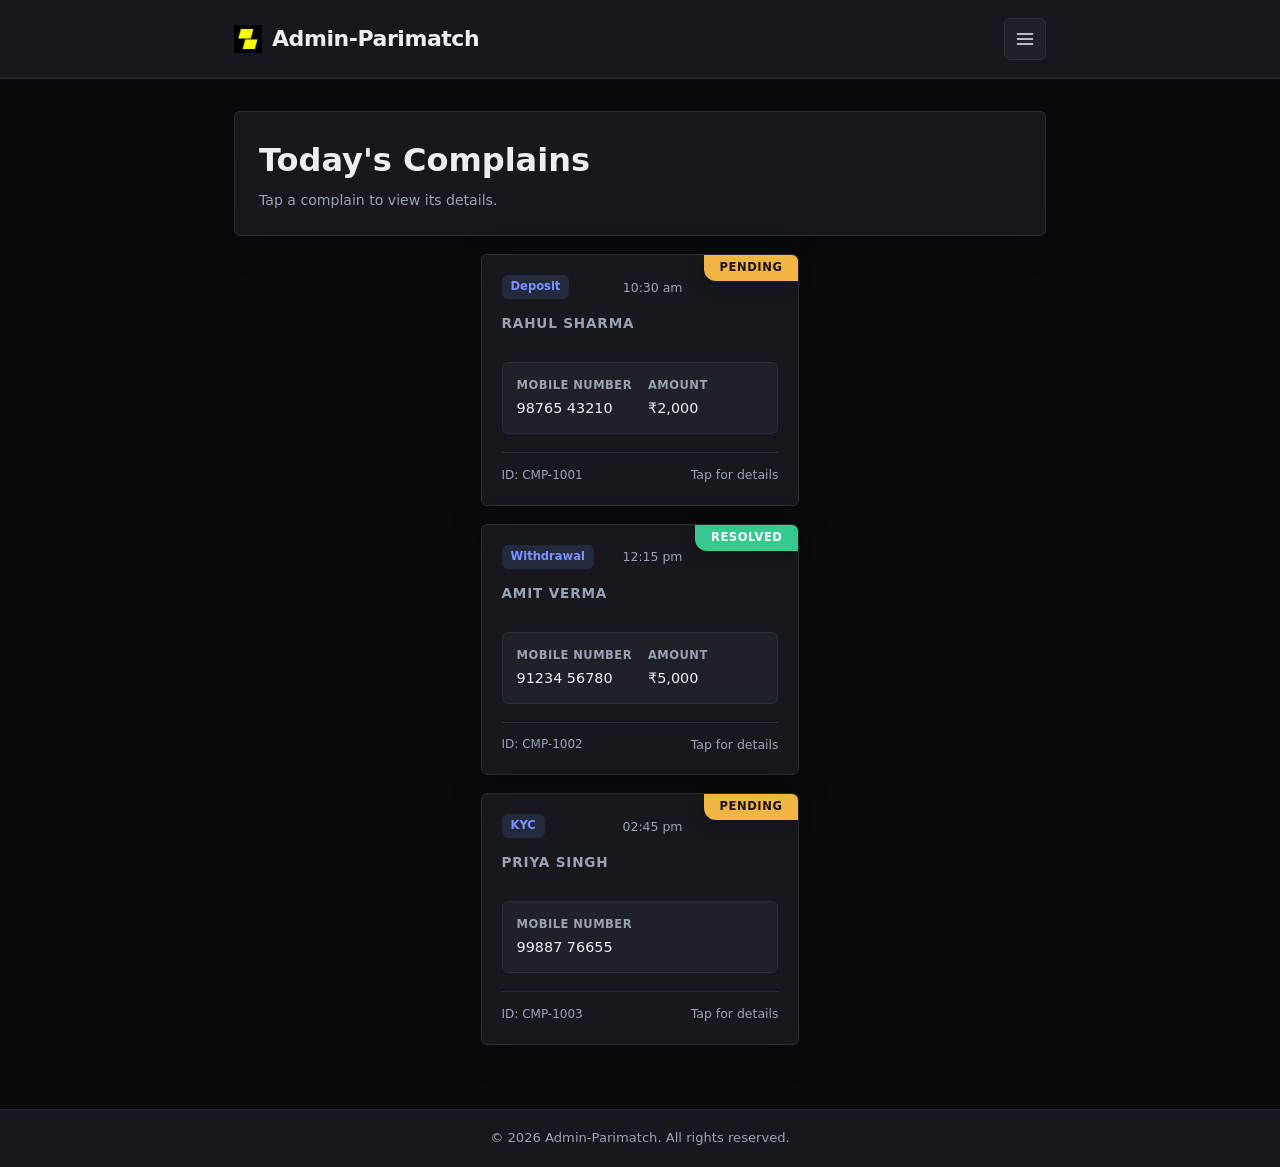
<file: Site/admin/index.html>
<!doctype html>
<html lang="en" data-theme="dark">
<head>
  <meta charset="UTF-8" />
  <meta name="viewport" content="width=device-width, initial-scale=1.0" />
  <title>Home | Admin-Parimatch</title>
  <link rel="icon" type="image/png" href="logo.png" />
  <link rel="stylesheet" href="own-library.css" />
  <link rel="stylesheet" href="index.css" />
</head>
<body>
  <header class="page-header">
    <div class="header-inner">
      <img class="logo-icon" src="logo.png" alt="Parimatch logo" />
      <div class="logo-text">Admin-Parimatch</div>
      <button class="menu-btn" id="menuButton" type="button" aria-label="Menu" aria-expanded="false">
        <svg viewBox="0 0 24 24" fill="none" stroke="currentColor" stroke-width="2" stroke-linecap="round" aria-hidden="true">
          <line x1="3" y1="6" x2="21" y2="6" />
          <line x1="3" y1="12" x2="21" y2="12" />
          <line x1="3" y1="18" x2="21" y2="18" />
        </svg>
      </button>
    </div>
  </header>

  <div class="menu-overlay" id="menuOverlay"></div>
  <nav class="side-menu" id="sideMenu" aria-label="Admin menu">
    <div class="side-menu-head">
      <img src="logo.png" alt="" />
      <span>Admin-Parimatch</span>
      <button class="side-close" id="menuClose" type="button" aria-label="Close menu">
        <svg viewBox="0 0 24 24" fill="none" stroke="currentColor" stroke-width="2" stroke-linecap="round" aria-hidden="true">
          <line x1="18" y1="6" x2="6" y2="18" />
          <line x1="6" y1="6" x2="18" y2="18" />
        </svg>
      </button>
    </div>
    <a class="side-link active" href="index.html">Home</a>
  </nav>

  <main class="container">
    <section class="card panel">
      <h1 class="page-title" style="margin-bottom: 4px;">Today's Complains</h1>
      <p class="page-sub" style="margin-bottom: 0;">Tap a complain to view its details.</p>
    </section>

    <section id="complaintList" class="container" style="padding: 0;" aria-label="Today's complaints"></section>
  </main>

  <div class="overlay" id="complaintOverlay" role="presentation">
    <section class="modal wide" role="dialog" aria-modal="true" aria-labelledby="detailTitle">
      <div class="modal-head">
        <div class="modal-icon accent" aria-hidden="true">
          <svg viewBox="0 0 24 24" fill="none" stroke="currentColor" stroke-width="2" stroke-linecap="round" stroke-linejoin="round">
            <path d="M14 2H6a2 2 0 0 0-2 2v16a2 2 0 0 0 2 2h12a2 2 0 0 0 2-2V8z" />
            <polyline points="14 2 14 8 20 8" />
            <line x1="16" y1="13" x2="8" y2="13" />
            <line x1="16" y1="17" x2="8" y2="17" />
          </svg>
        </div>
        <div class="modal-title">
          <h3 id="detailTitle">Complain Details</h3>
          <p id="detailSubtitle"></p>
        </div>
        <button class="modal-close" id="detailClose" type="button" aria-label="Close details">
          <svg viewBox="0 0 24 24" fill="none" stroke="currentColor" stroke-width="2" stroke-linecap="round" aria-hidden="true">
            <line x1="18" y1="6" x2="6" y2="18" />
            <line x1="6" y1="6" x2="18" y2="18" />
          </svg>
        </button>
      </div>
      <div class="modal-body">
        <dl class="kv" id="detailFields"></dl>
      </div>
      <div class="modal-actions">
        <button class="btn secondary" id="detailDone" type="button">Close</button>
      </div>
    </section>
  </div>

  <footer>
    <div class="footer-main">
      <p>&copy; 2026 Admin-Parimatch. All rights reserved.</p>
    </div>
  </footer>

  <script>
    const todayAt = (hour, minute) => {
      const date = new Date();
      date.setHours(hour, minute, 0, 0);
      return date.toISOString();
    };

    const complaints = [
      {
        id: 'CMP-1001',
        userName: 'Rahul Sharma',
        mobile: '98765 43210',
        email: 'rahul@example.com',
        type: 'Deposit',
        amount: '₹2,000',
        message: 'Payment deducted but balance is not updated.',
        status: 'pending',
        createdAt: todayAt(10, 30),
      },
      {
        id: 'CMP-1002',
        userName: 'Amit Verma',
        mobile: '91234 56780',
        email: 'amit@example.com',
        type: 'Withdrawal',
        amount: '₹5,000',
        message: 'Withdrawal has not reached my bank account.',
        status: 'resolved',
        createdAt: todayAt(12, 15),
      },
      {
        id: 'CMP-1003',
        userName: 'Priya Singh',
        mobile: '99887 76655',
        email: 'priya@example.com',
        type: 'KYC',
        amount: '',
        message: 'My KYC document needs to be reviewed.',
        status: 'pending',
        createdAt: todayAt(14, 45),
      },
    ];

    const complaintList = document.getElementById('complaintList');
    const complaintOverlay = document.getElementById('complaintOverlay');
    const detailTitle = document.getElementById('detailTitle');
    const detailSubtitle = document.getElementById('detailSubtitle');
    const detailFields = document.getElementById('detailFields');
    let lastOpenedCard = null;

    const statusTone = (status) => status === 'resolved' ? 'success' : 'warning';
    const statusLabel = (status) => status.charAt(0).toUpperCase() + status.slice(1);
    const formatTime = (date) => new Date(date).toLocaleTimeString('en-IN', {
      hour: '2-digit',
      minute: '2-digit',
    });
    const formatDate = (date) => new Date(date).toLocaleString('en-IN', {
      dateStyle: 'medium',
      timeStyle: 'short',
    });

    complaintList.innerHTML = complaints.map((complaint) => `
      <article
        class="card complain-item"
        data-complaint-id="${complaint.id}"
        role="button"
        tabindex="0"
        aria-label="View ${complaint.userName}'s ${complaint.type} complain"
        style="cursor: pointer;"
      >
        <span class="complain-status ${statusTone(complaint.status)}">${statusLabel(complaint.status)}</span>
        <div class="complain-item-head">
          <span class="badge info">${complaint.type}</span>
          <time class="complain-item-date" datetime="${complaint.createdAt}">${formatTime(complaint.createdAt)}</time>
        </div>
        <h2 class="complain-item-title">${complaint.userName}</h2>
        <div class="complain-details-grid">
          <div class="complain-detail">
            <span class="complain-detail-label">Mobile Number</span>
            <span class="complain-detail-value">${complaint.mobile}</span>
          </div>
          ${complaint.amount ? `
            <div class="complain-detail">
              <span class="complain-detail-label">Amount</span>
              <span class="complain-detail-value">${complaint.amount}</span>
            </div>
          ` : ''}
        </div>
        <div class="complain-item-foot">
          <span class="complain-item-id">ID: ${complaint.id}</span>
          <span class="complain-item-date">Tap for details</span>
        </div>
      </article>
    `).join('');

    function openComplaint(id, card) {
      const complaint = complaints.find((item) => item.id === id);
      if (!complaint) return;

      lastOpenedCard = card;
      detailTitle.textContent = `${complaint.type} Complain`;
      detailSubtitle.textContent = `${complaint.id} · ${formatDate(complaint.createdAt)}`;

      const fields = [
        ['User Name', complaint.userName],
        ['Mobile Number', complaint.mobile],
        ['E-mail ID', complaint.email],
        ['Complain Type', complaint.type],
        ['Amount', complaint.amount || '-'],
        ['Message', complaint.message],
        ['Status', statusLabel(complaint.status)],
      ];
      detailFields.innerHTML = fields.map(([label, value]) => `
        <dt>${label}</dt>
        <dd>${value}</dd>
      `).join('');

      complaintOverlay.classList.add('open');
      document.body.classList.add('no-scroll');
      document.getElementById('detailClose').focus();
    }

    function closeComplaint() {
      complaintOverlay.classList.remove('open');
      document.body.classList.remove('no-scroll');
      if (lastOpenedCard) lastOpenedCard.focus();
    }

    document.querySelectorAll('[data-complaint-id]').forEach((card) => {
      card.addEventListener('click', () => openComplaint(card.dataset.complaintId, card));
      card.addEventListener('keydown', (event) => {
        if (event.key === 'Enter' || event.key === ' ') {
          event.preventDefault();
          openComplaint(card.dataset.complaintId, card);
        }
      });
    });

    document.getElementById('detailClose').addEventListener('click', closeComplaint);
    document.getElementById('detailDone').addEventListener('click', closeComplaint);
    complaintOverlay.addEventListener('click', (event) => {
      if (event.target === complaintOverlay) closeComplaint();
    });

    const menuButton = document.getElementById('menuButton');
    const menuOverlay = document.getElementById('menuOverlay');
    const sideMenu = document.getElementById('sideMenu');
    const menuClose = document.getElementById('menuClose');

    function setMenu(open) {
      menuOverlay.classList.toggle('open', open);
      sideMenu.classList.toggle('open', open);
      menuButton.setAttribute('aria-expanded', String(open));
      if (open) menuClose.focus();
      else menuButton.focus();
    }

    menuButton.addEventListener('click', () => setMenu(true));
    menuClose.addEventListener('click', () => setMenu(false));
    menuOverlay.addEventListener('click', () => setMenu(false));

    document.addEventListener('keydown', (event) => {
      if (event.key !== 'Escape') return;
      if (complaintOverlay.classList.contains('open')) closeComplaint();
      if (sideMenu.classList.contains('open')) setMenu(false);
    });
  </script>
</body>
</html>
</file>
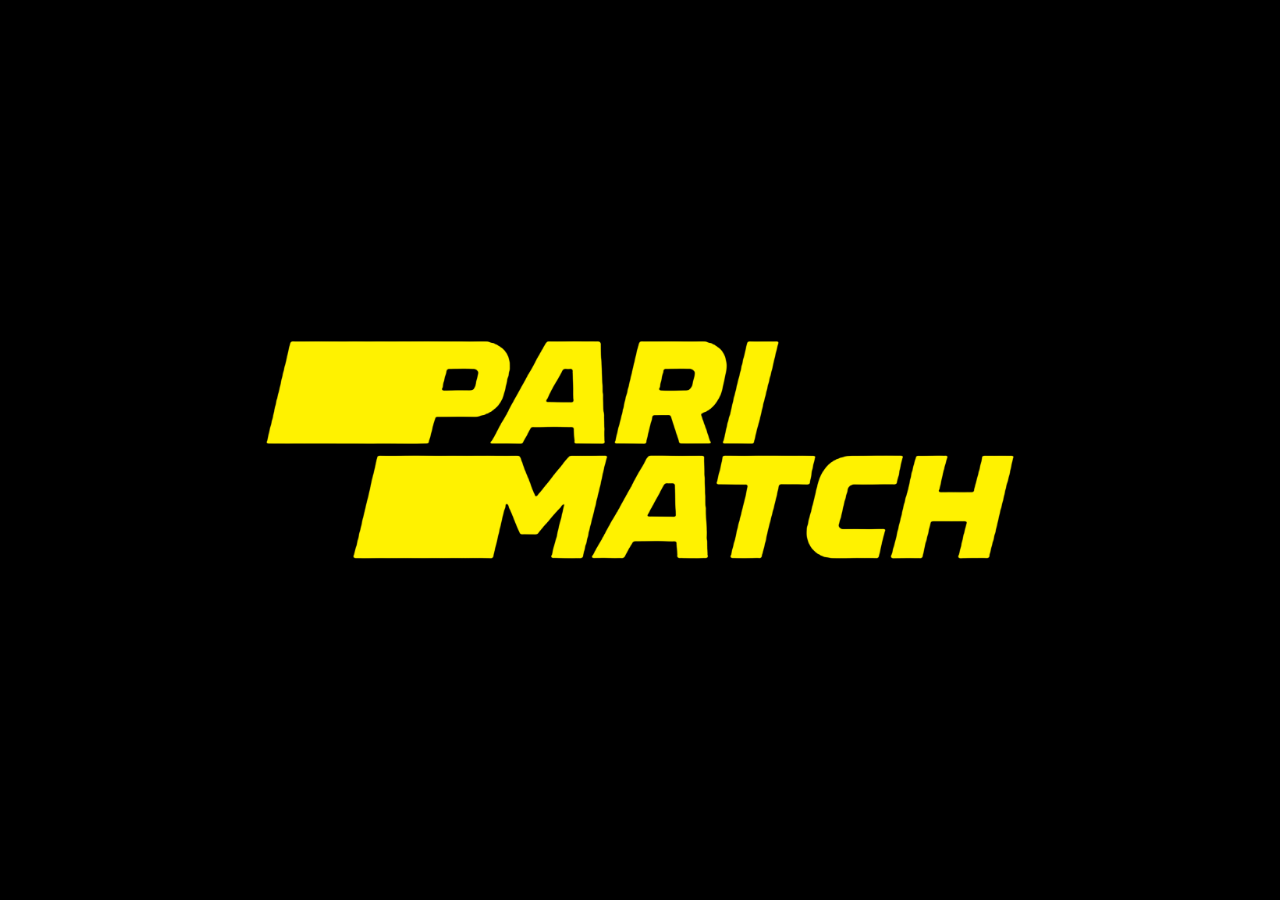
<file: public/opening/Intro-Animation.html>
<!DOCTYPE html>
<html lang="en">
<head>
<meta charset="utf-8">
<meta name="viewport" content="width=device-width, initial-scale=1, viewport-fit=cover">
<title>Parimatch Intro</title>
<style>
:root{--img:url([data-uri]);--w:1948;--h:588;box-sizing:border-box;padding-top:env(safe-area-inset-top,0px);padding-bottom:env(safe-area-inset-bottom,0px)}
html,body{height:100%;margin:0;background:#000;overflow:hidden}
body{display:grid;place-items:center;cursor:pointer;-webkit-tap-highlight-color:transparent}
.logo{position:relative;width:min(84vw,760px);aspect-ratio:1948/588;overflow:hidden}
.row{position:absolute;left:0;right:0;background-image:var(--img);background-repeat:no-repeat;clip-path:polygon(0 0,0 0,0 100%,0 100%)}
.r1{top:0;height:48.980%;background-size:100% 204.167%;background-position:top}
.r2{top:48.980%;bottom:0;background-size:100% 196.000%;background-position:bottom}
.glint{position:absolute;top:-10%;bottom:-10%;left:-40%;width:18%;background:linear-gradient(90deg,transparent,#fff,transparent);transform:skewX(-20deg);mix-blend-mode:overlay;opacity:0;pointer-events:none}
.play .r1{animation:wipe .55s .15s cubic-bezier(.22,1,.36,1) forwards}
.play .r2{animation:wipe .55s .4s cubic-bezier(.22,1,.36,1) forwards}
.play .glint{animation:glint .5s .95s cubic-bezier(.4,0,.2,1) forwards}
.play .logo{animation:pulse .6s 1.05s ease-in-out forwards}
@keyframes wipe{to{clip-path:polygon(0 0,120% 0,100% 100%,0 100%)}}
@keyframes glint{0%{left:-40%;opacity:0}15%{opacity:.9}85%{opacity:.9}100%{left:130%;opacity:0}}
@keyframes pulse{0%,100%{transform:scale(1)}50%{transform:scale(1.03)}}
@media (prefers-reduced-motion:reduce){.play *,.play{animation-duration:.01s!important;animation-delay:0s!important}}
</style>
</head>
<body>
<div class="logo" id="logo" role="img" aria-label="Parimatch">
  <div class="row r1"></div>
  <div class="row r2"></div>
  <span class="glint"></span>
</div>
<script>
const s=document.getElementById('logo');
function play(){s.classList.remove('play');void s.offsetWidth;s.classList.add('play')}
document.body.addEventListener('click',play);
play();
</script>
</body>
</html>
</file>
<file: Site/admin/own-library.css>
/* ============================================================
   OWN Library — consolidated design tokens + components
   (unofficial local build: tokens/classes OWN LABRARY se liye hain)
   ============================================================ */

/* ---------- Design tokens ---------- */
:root {
  --bg: #f4f5f7;
  --card: #ffffff;
  --text: #1f2430;
  --muted: #6b7280;
  --border: #e5e7eb;
  --shadow: 0 8px 30px rgba(0, 0, 0, 0.08);
  --accent: #4f6bed;
  --accent-soft: rgba(79, 107, 237, 0.10);
  --yes: #22a06b;
  --yes-soft: rgba(34, 160, 107, 0.12);
  --no: #e5484d;
  --no-soft: rgba(229, 72, 77, 0.12);
  --warn: #c2740a;
  --warn-soft: rgba(194, 116, 10, 0.13);
  --track-off: #d8dce3;
  --radius: 6px;
}

[data-theme="dark"] {
  --bg: #12141a;
  --card: #1c1f28;
  --text: #eceef3;
  --muted: #9aa1b2;
  --border: #2a2e3a;
  --shadow: 0 8px 30px rgba(0, 0, 0, 0.4);
  --accent: #7b92ff;
  --accent-soft: rgba(123, 146, 255, 0.14);
  --yes: #35c98b;
  --yes-soft: rgba(53, 201, 139, 0.16);
  --no: #ff6b6f;
  --no-soft: rgba(229, 72, 77, 0.16);
  --warn: #f0b543;
  --warn-soft: rgba(240, 181, 67, 0.16);
  --track-off: #3a4050;
}

* { box-sizing: border-box; margin: 0; padding: 0; }

body {
  min-height: 100vh;
  background: var(--bg);
  color: var(--text);
  font-family: system-ui, -apple-system, "Segoe UI", Roboto, sans-serif;
  font-size: 15px;
  line-height: 1.55;
  transition: background 0.3s, color 0.3s;
}

:focus-visible { outline: 2px solid var(--accent); outline-offset: 2px; }
[hidden] { display: none !important; }

/* ---------- Theme toggle ---------- */
.theme-toggle {
  width: 46px;
  height: 46px;
  border-radius: var(--radius);
  border: 1px solid var(--border);
  background: var(--card);
  color: var(--text);
  display: flex;
  align-items: center;
  justify-content: center;
  cursor: pointer;
  box-shadow: var(--shadow);
  transition: transform 0.2s, background 0.3s;
}
.theme-toggle:hover { transform: scale(1.08); }
.theme-toggle svg { width: 22px; height: 22px; }
.theme-toggle .icon-sun { display: none; }
[data-theme="dark"] .theme-toggle .icon-sun { display: block; }
[data-theme="dark"] .theme-toggle .icon-moon { display: none; }

/* ---------- Cards / panels ---------- */
.card, .panel {
  background: var(--card);
  border: 1px solid var(--border);
  border-radius: var(--radius);
  box-shadow: var(--shadow);
  padding: 24px;
  transition: background 0.3s, border-color 0.3s;
}
.card h2, .panel h2 {
  font-size: 0.85rem;
  text-transform: uppercase;
  letter-spacing: 0.06em;
  color: var(--muted);
  margin-bottom: 14px;
}
.panel-note { color: var(--muted); font-size: 0.85rem; margin-bottom: 18px; }

/* ---------- Buttons ---------- */
.btn {
  display: inline-flex;
  align-items: center;
  justify-content: center;
  gap: 7px;
  padding: 10px 20px;
  border-radius: var(--radius);
  font-family: inherit;
  font-size: 0.95rem;
  font-weight: 600;
  line-height: 1;
  cursor: pointer;
  border: 1px solid transparent;
  transition: transform 0.15s, opacity 0.2s, background 0.2s, border-color 0.2s, color 0.2s;
}
.btn svg { width: 16px; height: 16px; flex: 0 0 auto; }
.btn:hover:not(:disabled) { transform: translateY(-2px); opacity: 0.92; }
.btn:active:not(:disabled) { transform: translateY(0); }
.btn:disabled { opacity: 0.45; cursor: not-allowed; }
.btn.loading { opacity: 0.8; cursor: progress; }
.btn.primary { background: var(--accent); color: #fff; }
.btn.secondary { background: var(--bg); border-color: var(--border); color: var(--text); }
.btn.secondary:hover:not(:disabled) { border-color: var(--accent); color: var(--accent); }
.btn.success { background: var(--yes); color: #fff; }
.btn.danger { background: var(--no); color: #fff; }
.btn.outline { background: transparent; border-color: var(--border); color: var(--text); }
.btn.outline:hover:not(:disabled) { border-color: var(--accent); color: var(--accent); }
.btn.ghost { background: transparent; color: var(--accent); }
.btn.ghost:hover:not(:disabled) { background: var(--bg); }
.btn.sm { padding: 6px 14px; font-size: 0.82rem; }
.btn.lg { padding: 14px 28px; font-size: 1.05rem; }
.btn.full { width: 100%; }
.spin {
  width: 14px; height: 14px;
  border: 2px solid currentColor;
  border-right-color: transparent;
  border-radius: 50%;
  animation: spin 0.7s linear infinite;
  flex: 0 0 auto;
}
@keyframes spin { to { transform: rotate(360deg); } }

/* ---------- Modal / overlay ---------- */
.overlay {
  position: fixed;
  inset: 0;
  z-index: 70;
  display: flex;
  align-items: center;
  justify-content: center;
  padding: 16px;
  background: rgba(0, 0, 0, 0.5);
  opacity: 0;
  visibility: hidden;
  transition: opacity 0.22s, visibility 0.22s;
}
.overlay.open { opacity: 1; visibility: visible; }
body.no-scroll { overflow: hidden; }

.modal {
  width: min(440px, 100%);
  max-height: calc(100vh - 32px);
  overflow-y: auto;
  background: var(--card);
  border: 1px solid var(--border);
  border-radius: var(--radius);
  box-shadow: 0 24px 60px rgba(0, 0, 0, 0.25);
  padding: 22px;
  transform: scale(0.96) translateY(10px);
  transition: transform 0.22s cubic-bezier(0.2, 0.9, 0.3, 1.05);
}
.overlay.open .modal { transform: scale(1) translateY(0); }
.modal.wide { width: min(560px, 100%); }

.modal-head { display: flex; align-items: flex-start; gap: 12px; margin-bottom: 14px; }
.modal-icon {
  width: 38px; height: 38px;
  border-radius: var(--radius);
  display: flex; align-items: center; justify-content: center;
  flex: 0 0 auto;
}
.modal-icon svg { width: 19px; height: 19px; }
.modal-icon.danger { background: var(--no-soft); color: var(--no); }
.modal-icon.accent { background: var(--accent-soft); color: var(--accent); }
.modal-icon.success { background: var(--yes-soft); color: var(--yes); }
.modal-icon.warning { background: var(--warn-soft); color: var(--warn); }
.modal-title { flex: 1; min-width: 0; padding-top: 1px; }
.modal-title h3 { font-size: 1.05rem; margin-bottom: 3px; }
.modal-title p { color: var(--muted); font-size: 0.85rem; line-height: 1.5; }
.modal-close {
  width: 30px; height: 30px;
  border: 0;
  border-radius: var(--radius);
  background: transparent;
  color: var(--muted);
  display: flex; align-items: center; justify-content: center;
  cursor: pointer;
  flex: 0 0 auto;
  transition: background 0.2s, color 0.2s;
}
.modal-close:hover { background: var(--bg); color: var(--text); }
.modal-close svg { width: 16px; height: 16px; }
.modal-body { color: var(--muted); font-size: 0.87rem; line-height: 1.6; }
.modal-body strong { color: var(--text); }
.modal-field { display: flex; flex-direction: column; gap: 6px; margin-top: 14px; }
.modal-field label { font-size: 0.8rem; font-weight: 600; color: var(--text); }
.modal-field input,
.modal-field select {
  width: 100%;
  height: 42px;
  padding: 0 12px;
  border: 1px solid var(--border);
  border-radius: var(--radius);
  background: var(--card);
  color: var(--text);
  font-family: inherit;
  font-size: 0.9rem;
}
.modal-field input:focus,
.modal-field select:focus {
  outline: none;
  border-color: var(--accent);
  box-shadow: 0 0 0 3px var(--accent-soft);
}
.modal-actions {
  display: flex;
  align-items: center;
  justify-content: flex-end;
  gap: 8px;
  margin-top: 20px;
  flex-wrap: wrap;
}
@media (max-width: 480px) {
  .modal { padding: 18px; }
  .modal-actions .btn { flex: 1; }
}

/* ---------- Select ---------- */
.select-wrap { position: relative; }
.select {
  appearance: none;
  -webkit-appearance: none;
  width: 100%;
  height: 44px;
  padding: 0 40px 0 13px;
  border: 1px solid var(--border);
  border-radius: var(--radius);
  background: var(--card);
  color: var(--text);
  font-family: inherit;
  font-size: 0.9rem;
  cursor: pointer;
  transition: border-color 0.2s, box-shadow 0.2s, background 0.2s;
}
.select:hover { border-color: var(--muted); }
.select:focus { outline: none; border-color: var(--accent); box-shadow: 0 0 0 3px var(--accent-soft); }
.select:disabled { background: var(--bg); color: var(--muted); cursor: not-allowed; }
.select option { background: var(--card); color: var(--text); }
.chev {
  position: absolute;
  right: 13px;
  top: 50%;
  transform: translateY(-50%);
  color: var(--muted);
  pointer-events: none;
  display: flex;
}
.chev svg { width: 16px; height: 16px; }
.help { font-size: 0.75rem; color: var(--muted); line-height: 1.4; }
.help.error { color: var(--no); }
.field.has-error .select { border-color: var(--no); }
.field.has-error .chev { color: var(--no); }

/* ---------- Badges ---------- */
.badge {
  display: inline-flex;
  align-items: center;
  gap: 5px;
  padding: 3px 9px;
  border-radius: var(--radius);
  font-size: 0.72rem;
  font-weight: 700;
  white-space: nowrap;
}
.badge .dot { width: 6px; height: 6px; border-radius: 50%; background: currentColor; }
.badge.success { background: var(--yes-soft); color: var(--yes); }
.badge.warning { background: var(--warn-soft); color: var(--warn); }
.badge.danger { background: var(--no-soft); color: var(--no); }
.badge.info { background: var(--accent-soft); color: var(--accent); }
.badge.neutral { background: var(--bg); color: var(--muted); border: 1px solid var(--border); }
.badge.solid.success { background: var(--yes); color: #fff; }
.badge.solid.warning { background: var(--warn); color: #fff; }
.badge.solid.danger { background: var(--no); color: #fff; }
.badge.solid.info { background: var(--accent); color: #fff; }
.badge.solid.neutral { background: var(--muted); color: #fff; border: 0; }
.badge.sm { padding: 1px 6px; font-size: 0.65rem; }
.badge.lg { padding: 5px 10px; font-size: 0.78rem; }
.badge.pill { border-radius: 999px; }

/* ---------- Alerts ---------- */
.alert {
  display: flex;
  align-items: flex-start;
  gap: 11px;
  padding: 12px 14px;
  border: 1px solid var(--border);
  border-radius: var(--radius);
  background: var(--card);
}
.alert.hidden { display: none; }
.alert-icon {
  width: 30px; height: 30px;
  border-radius: var(--radius);
  display: flex; align-items: center; justify-content: center;
  flex: 0 0 auto;
}
.alert-icon svg { width: 17px; height: 17px; }
.alert-body { flex: 1; min-width: 0; }
.alert-body strong { display: block; font-size: 0.87rem; margin-bottom: 2px; }
.alert-body p { font-size: 0.8rem; line-height: 1.45; color: var(--muted); }
.alert.info { border-color: rgba(79, 107, 237, 0.28); background: rgba(79, 107, 237, 0.07); }
.alert.info .alert-icon { background: var(--accent-soft); color: var(--accent); }
.alert.success { border-color: rgba(34, 160, 107, 0.28); background: rgba(34, 160, 107, 0.07); }
.alert.success .alert-icon { background: var(--yes-soft); color: var(--yes); }
.alert.warning { border-color: rgba(194, 116, 10, 0.30); background: rgba(194, 116, 10, 0.08); }
.alert.warning .alert-icon { background: var(--warn-soft); color: var(--warn); }
.alert.danger { border-color: rgba(229, 72, 77, 0.28); background: rgba(229, 72, 77, 0.07); }
.alert.danger .alert-icon { background: var(--no-soft); color: var(--no); }
[data-theme="dark"] .alert.info { background: rgba(79, 107, 237, 0.12); }
[data-theme="dark"] .alert.success { background: rgba(53, 201, 139, 0.12); }
[data-theme="dark"] .alert.warning { background: rgba(240, 181, 67, 0.12); }
[data-theme="dark"] .alert.danger { background: rgba(229, 72, 77, 0.12); }

/* ---------- App-specific helpers (tokens use karke) ---------- */
.swatch {
  display: inline-block;
  width: 12px; height: 12px;
  border-radius: 50%;
  margin-right: 6px;
  vertical-align: -1px;
  border: 1px solid rgba(0, 0, 0, 0.25);
}

/* dice chips (1-6) */
.dice-row { display: flex; gap: 8px; justify-content: space-between; flex-wrap: wrap; }
.die {
  flex: 1 1 0;
  min-width: 46px;
  min-height: 48px;
  padding: 6px;
  background: var(--card);
  border: 2px solid var(--border);
  border-radius: var(--radius);
  cursor: pointer;
  display: grid;
  grid-template: repeat(3, 1fr) / repeat(3, 1fr);
  place-items: center;
  transition: border-color 0.15s, background 0.15s, transform 0.15s;
}
.die:hover { transform: translateY(-2px); border-color: var(--accent); }
.die[aria-pressed="true"] { background: var(--accent); border-color: var(--accent); }
.die .pip { width: 8px; height: 8px; border-radius: 50%; background: var(--text); }
.die[aria-pressed="true"] .pip { background: #fff; }

/* colour choice chips */
.chips { display: flex; flex-wrap: wrap; gap: 8px; }
.chip {
  flex: 1 1 auto;
  min-width: 120px;
  padding: 11px 10px;
  font-family: inherit;
  font-weight: 700;
  font-size: 0.88rem;
  color: var(--text);
  background: var(--bg);
  border: 2px solid transparent;
  border-radius: var(--radius);
  cursor: pointer;
  transition: border-color 0.15s, background 0.15s;
}
.chip[aria-pressed="true"] { border-color: var(--accent); background: var(--accent-soft); }
.chip:disabled { opacity: 0.4; cursor: not-allowed; }

/* key-value rows inside the result modal */
.kv { display: grid; grid-template-columns: auto 1fr; gap: 6px 12px; font-size: 0.84rem; margin-top: 4px; }
.kv dt { color: var(--muted); font-weight: 600; }
.kv dd { margin: 0; font-weight: 700; text-align: right; }

/* move ranking table */
.rank-table { width: 100%; border-collapse: collapse; font-size: 0.78rem; margin-top: 8px; }
.rank-table th {
  text-align: left;
  font-size: 0.68rem;
  text-transform: uppercase;
  letter-spacing: 0.05em;
  color: var(--muted);
  padding: 6px 8px;
  border-bottom: 1px solid var(--border);
}
.rank-table td { padding: 7px 8px; border-bottom: 1px solid var(--border); }
.rank-table tr.best td { background: var(--accent-soft); font-weight: 700; }
.rank-table tr:last-child td { border-bottom: 0; }
</file>
<file: Site/admin/index.css>
/* Global overrides - matches original dark theme */
body {
  background: #0a0b0f;
  font-family: "DM Sans", system-ui, -apple-system, "Segoe UI", Roboto, sans-serif;
}

/* Header */
.page-header {
  background: #16181e;
  border-bottom: 1px solid var(--border);
  position: sticky;
  top: 0;
  z-index: 100;
}
.header-inner {
  max-width: 860px;
  margin: 0 auto;
  padding: 14px 16px;
  display: flex;
  align-items: center;
  gap: 10px;
}
.logo-icon {
  width: 28px;
  height: 28px;
  flex-shrink: 0;
}
.logo-text {
  flex: 1;
  font-size: 20px;
  font-weight: 700;
  letter-spacing: -0.02em;
}

/* Menu button */
.menu-btn {
  width: 42px;
  height: 42px;
  border: 1px solid var(--border);
  background: #1e2128;
  border-radius: var(--radius);
  color: var(--text);
  display: flex;
  align-items: center;
  justify-content: center;
  cursor: pointer;
  flex-shrink: 0;
  transition: background 0.2s;
}
.menu-btn:hover { background: #242833; }
.menu-btn svg { width: 20px; height: 20px; }

.menu-overlay {
  position: fixed;
  inset: 0;
  background: rgba(0, 0, 0, 0.55);
  z-index: 200;
  opacity: 0;
  visibility: hidden;
  transition: opacity 0.3s, visibility 0.3s;
}
.menu-overlay.open { opacity: 1; visibility: visible; }

.side-menu {
  position: fixed;
  top: 0;
  left: 0;
  height: 100%;
  width: min(300px, 85vw);
  background: #16181e;
  border-right: 1px solid var(--border);
  z-index: 201;
  transform: translateX(-100%);
  transition: transform 0.3s cubic-bezier(0.4, 0, 0.2, 1);
  display: flex;
  flex-direction: column;
  padding: 18px 14px;
  overflow-y: auto;
}
.side-menu.open { transform: translateX(0); }
.side-menu-head {
  display: flex;
  align-items: center;
  gap: 10px;
  padding-bottom: 14px;
  margin-bottom: 10px;
  border-bottom: 1px solid var(--border);
}
.side-menu-head img { width: 26px; height: 26px; }
.side-menu-head span { flex: 1; font-weight: 700; font-size: 1.05rem; }
.side-close {
  width: 34px;
  height: 34px;
  border: 1px solid var(--border);
  background: #1e2128;
  border-radius: var(--radius);
  color: var(--text);
  display: flex;
  align-items: center;
  justify-content: center;
  cursor: pointer;
  flex-shrink: 0;
}
.side-close:hover { background: #242833; }
.side-close svg { width: 16px; height: 16px; }
.side-menu a.side-link {
  display: block;
  padding: 13px 14px;
  color: var(--text);
  text-decoration: none;
  font-size: 0.95rem;
  font-weight: 600;
  border-radius: var(--radius);
  transition: background 0.15s, color 0.15s;
}
.side-menu a.side-link:hover { background: #1e2128; color: #F5FF00; }
.side-menu a.side-link.active { background: #1e2128; color: #F5FF00; }

/* Containers */
.container {
  max-width: 860px;
  margin: 0 auto;
  padding: 24px 16px 48px;
  display: flex;
  flex-direction: column;
  gap: 18px;
}
.container.landing {
  max-width: 860px;
  gap: 20px;
}
.container.site {
  max-width: 1040px;
  padding: 24px 13px 48px;
}
.card, .panel { background: #16181e; }
.page-header, footer { background: #16181e; }


/* Landing specific */
.landing .banner-wrapper {
  padding: 0;
  overflow: hidden;
}
.landing .banner-wrapper img {
  display: block;
  width: 100%;
  height: auto;
}
.banner-fallback {
  display: grid;
  place-items: center;
  min-height: 220px;
  padding: 24px;
  color: var(--muted);
  font-size: 0.88rem;
  text-align: center;
}
.banner-fallback[hidden] { display: none !important; }
.content {
  text-align: center;
  padding: 32px 24px;
}
.content h1 {
  font-size: 1.5rem;
  line-height: 1.3;
  font-weight: 700;
  color: var(--text);
  margin-bottom: 12px;
}
.content p {
  color: var(--muted);
  max-width: 640px;
  margin: 0 auto 22px;
}
.feature-list {
  list-style: none;
  max-width: 480px;
  margin: 0 auto 26px;
  display: flex;
  flex-direction: column;
  gap: 14px;
  text-align: left;
}
.feature-list li {
  display: flex;
  align-items: center;
  gap: 12px;
  font-size: 0.95rem;
  color: var(--text);
}
.feature-icon {
  width: 34px;
  height: 34px;
  border-radius: 50%;
  display: flex;
  align-items: center;
  justify-content: center;
  flex-shrink: 0;
  background: #1e2128;
  color: #c8ccd6;
}
.feature-icon svg { width: 17px; height: 17px; }
.actions {
  display: flex;
  justify-content: center;
  flex-wrap: wrap;
  gap: 10px;
}
.btn.primary {
  background: #F5FF00;
  color: #1c1f28;
  text-decoration: none;
}
.btn.primary:hover:not(:disabled) { background: #E8F100; }

/* Intro overlay */
#introOverlay {
  position: fixed;
  inset: 0;
  z-index: 9999;
  background: transparent;
  opacity: 1;
  transition: opacity 0.7s cubic-bezier(0.4, 0, 0.2, 1);
}
#introOverlay iframe {
  width: 100%;
  height: 100%;
  border: 0;
  display: block;
}
#introOverlay.fade-out { opacity: 0; pointer-events: none; }
body.intro-active { overflow: hidden; }

/* Site specific */
.banner-wrapper {
  padding: 0;
  overflow: hidden;
}
.banner-wrapper img {
  display: block;
  width: 100%;
  height: auto;
}
.problem-heading {
  text-align: center;
  font-size: 1.3rem;
  font-weight: 700;
  color: var(--text);
  margin-top: 6px;
}
.problem-card {
  display: flex;
  flex-direction: column;
  align-items: center;
  gap: 18px;
  padding: 30px 24px;
  text-align: center;
}
.problem-icon {
  width: 72px;
  height: 72px;
  display: block;
}
.problem-title {
  font-size: 1.05rem;
  font-weight: 700;
  color: var(--text);
}
.site .btn.primary {
  width: 100%;
  max-width: 340px;
  padding: 16px 28px;
  font-size: 1.05rem;
  font-weight: 700;
}

/* About / Terms */
.page-title { font-size: 1.6rem; font-weight: 700; margin-bottom: 6px; }
.page-sub { color: var(--muted); font-size: 0.88rem; margin-bottom: 22px; }
.tsec { margin-bottom: 26px; }
.tsec h2 {
  font-size: 1.05rem; font-weight: 700;
  color: #F5FF00; margin-bottom: 10px;
}
.tsec p { color: var(--muted); font-size: 0.92rem; line-height: 1.7; margin-bottom: 10px; }
.tsec ul { color: var(--muted); font-size: 0.92rem; line-height: 1.7; padding-left: 22px; margin-bottom: 10px; }
.tsec li { margin-bottom: 6px; }
.tsec strong { color: var(--text); }
.steps { list-style: none; padding-left: 0; }
.steps li {
  display: flex; gap: 12px; align-items: flex-start;
  margin-bottom: 14px;
}
.step-num {
  width: 28px; height: 28px; border-radius: 50%;
  background: #F5FF00; color: #1c1f28;
  font-weight: 800; font-size: 0.85rem;
  display: flex; align-items: center; justify-content: center;
  flex-shrink: 0;
}

/* All complains */
.empty-state {
  display: flex;
  flex-direction: column;
  align-items: center;
  gap: 16px;
  padding: 44px 24px;
  text-align: center;
}
.empty-icon {
  width: 64px; height: 64px;
  border-radius: 50%;
  background: #1e2128;
  display: flex; align-items: center; justify-content: center;
  color: #c8ccd6;
}
.empty-icon svg { width: 28px; height: 28px; }
.empty-state h2 { font-size: 1.15rem; font-weight: 700; }
.empty-state p { color: var(--muted); font-size: 0.9rem; max-width: 420px; line-height: 1.6; }

@media (min-width: 768px) {
  .header-inner { padding: 18px 24px; }
  .logo-text { font-size: 22px; }
  .container { padding: 32px 24px 64px; }
  .container.site { padding: 32px 19px 64px; }
  .content { padding: 40px 32px; }
  .content h1 { font-size: 2rem; }
  .content p { font-size: 1.05rem; }
  .page-title { font-size: 2rem; }
}

/* ---------- Complain pages (Site) ---------- */
.complain-head {
  display: flex;
  align-items: center;
  gap: 14px;
  margin-bottom: 10px;
}
.complain-icon-wrap {
  width: 52px;
  height: 52px;
  border-radius: var(--radius);
  background: #1e2128;
  border: 1px solid var(--border);
  display: flex;
  align-items: center;
  justify-content: center;
  flex-shrink: 0;
}
.complain-icon-wrap img {
  width: 28px;
  height: 28px;
}
.back-link {
  display: inline-flex;
  align-items: center;
  gap: 6px;
  color: var(--muted);
  font-size: 0.88rem;
  font-weight: 600;
  text-decoration: none;
  margin-bottom: 14px;
}
.back-link:hover { color: #F5FF00; }
.back-link svg { width: 16px; height: 16px; }

.form-grid {
  display: grid;
  gap: 16px;
}
@media (min-width: 620px) {
  .form-grid.two { grid-template-columns: 1fr 1fr; }
}
.form-group {
  display: flex;
  flex-direction: column;
  gap: 7px;
}
.form-group label {
  font-size: 0.85rem;
  font-weight: 700;
  color: var(--text);
}
.form-group label span.req { color: #ff6b6f; margin-left: 3px; }
.form-group input,
.form-group select,
.form-group textarea {
  width: 100%;
  border: 1px solid var(--border);
  border-radius: var(--radius);
  background: #1e2128;
  color: var(--text);
  font-family: inherit;
  font-size: 0.92rem;
  padding: 11px 13px;
  transition: border-color 0.2s, box-shadow 0.2s;
}
.form-group input { height: 44px; }
.form-group select { height: 44px; cursor: pointer; }
.form-group textarea {
  min-height: 110px;
  resize: vertical;
  line-height: 1.6;
}
.form-group input::placeholder,
.form-group textarea::placeholder { color: var(--muted); opacity: 0.9; }
.form-group input:focus,
.form-group select:focus,
.form-group textarea:focus {
  outline: none;
  border-color: #F5FF00;
  box-shadow: 0 0 0 3px rgba(245,255,0,0.12);
}
.form-hint {
  font-size: 0.78rem;
  color: var(--muted);
  line-height: 1.4;
}
.form-actions {
  display: flex;
  gap: 12px;
  margin-top: 6px;
  flex-wrap: wrap;
}
.form-actions .btn.primary {
  min-width: 160px;
}
.form-note {
  background: #1e2128;
  border: 1px solid var(--border);
  border-radius: var(--radius);
  padding: 12px 14px;
  color: var(--muted);
  font-size: 0.85rem;
  line-height: 1.6;
  margin-top: 8px;
}
.form-note strong { color: var(--text); }

/* ---------- File Upload — simple & clean ---------- */
.file-upload-simple {
  height: 44px;
  border: 1px solid var(--border);
  background: #1e2128;
  border-radius: var(--radius);
  display: flex;
  align-items: center;
  gap: 10px;
  padding: 0 10px 0 12px;
  cursor: pointer;
  transition: border-color 0.2s, box-shadow 0.2s;
}
.file-upload-simple:hover {
  border-color: #3a4050;
}
.file-upload-simple:focus-within {
  border-color: #F5FF00;
  box-shadow: 0 0 0 3px rgba(245,255,0,0.12);
}
.file-upload-icon-simple {
  width: 28px;
  height: 28px;
  border-radius: 6px;
  background: #252a36;
  display: flex;
  align-items: center;
  justify-content: center;
  color: var(--muted);
  flex-shrink: 0;
}
.file-upload-icon-simple svg { width: 14px; height: 14px; }
.file-upload-name-simple {
  flex: 1;
  font-size: 0.88rem;
  color: var(--muted);
  white-space: nowrap;
  overflow: hidden;
  text-overflow: ellipsis;
}
.file-upload-browse {
  font-size: 0.82rem;
  font-weight: 700;
  color: #1c1f28;
  background: #F5FF00;
  padding: 6px 12px;
  border-radius: 6px;
  flex-shrink: 0;
}
.file-upload-clear {
  width: 26px;
  height: 26px;
  border-radius: 50%;
  border: 1px solid var(--border);
  background: #16181e;
  color: var(--muted);
  display: flex;
  align-items: center;
  justify-content: center;
  cursor: pointer;
  font-size: 12px;
  flex-shrink: 0;
}

/* ---------- All Complains - stored items ---------- */
.complain-item {
  position: relative;
  display: flex;
  flex-direction: column;
  gap: 14px;
  padding: 20px;
}

/* Status pill — card ke top-right corner pe (upper side) */
.complain-status {
  position: absolute;
  top: 0;
  right: 0;
  padding: 6px 16px;
  border-radius: 0 var(--radius) 0 12px;
  font-size: 0.72rem;
  font-weight: 700;
  letter-spacing: 0.05em;
  text-transform: uppercase;
  line-height: 1.2;
  box-shadow: 0 4px 14px rgba(0, 0, 0, 0.25);
}
.complain-status.warning { background: var(--warn); color: #1a1205; }
.complain-status.success { background: var(--yes); color: #fff; }
.complain-status.danger { background: var(--no); color: #fff; }
.complain-item-head {
  display: flex;
  justify-content: space-between;
  align-items: center;
  gap: 10px;
  flex-wrap: wrap;
  /* corner status pill se takra na jaye */
  padding-right: 96px;
  min-height: 22px;
}
.complain-item-date {
  font-size: 0.78rem;
  color: var(--muted);
}
.complain-item-title {
  font-size: 1.05rem;
  font-weight: 700;
  color: var(--text);
}
.complain-details-grid {
  display: grid;
  grid-template-columns: 1fr 1fr;
  gap: 10px 16px;
  background: #1e2128;
  border: 1px solid var(--border);
  border-radius: var(--radius);
  padding: 14px;
}
@media (max-width: 520px) {
  .complain-details-grid { grid-template-columns: 1fr; }
}
.complain-detail {
  display: flex;
  flex-direction: column;
  gap: 2px;
}
.complain-detail-label {
  font-size: 0.72rem;
  font-weight: 700;
  color: var(--muted);
  text-transform: uppercase;
  letter-spacing: 0.04em;
}
.complain-detail-value {
  font-size: 0.9rem;
  color: var(--text);
  word-break: break-all;
}
.complain-files {
  display: flex;
  flex-direction: column;
  gap: 10px;
}
.complain-files-title {
  font-size: 0.78rem;
  font-weight: 700;
  color: var(--muted);
  text-transform: uppercase;
  letter-spacing: 0.05em;
}
.complain-file-list {
  display: flex;
  flex-direction: column;
  gap: 8px;
}
.complain-file-row {
  display: flex;
  align-items: center;
  gap: 10px;
  border: 1px solid var(--border);
  background: #1e2128;
  border-radius: var(--radius);
  padding: 10px 12px;
}
.complain-file-icon {
  width: 34px;
  height: 34px;
  flex: 0 0 auto;
  display: grid;
  place-items: center;
  border-radius: 8px;
  background: var(--accent-soft);
  color: var(--accent);
}
.complain-file-icon svg { width: 17px; height: 17px; }
.complain-file-meta {
  display: flex;
  flex-direction: column;
  gap: 2px;
  min-width: 0;
  flex: 1;
}
.complain-file-name {
  font-size: 0.86rem;
  font-weight: 600;
  color: var(--text);
}
.complain-file-sub {
  font-size: 0.72rem;
  color: var(--muted);
  word-break: break-all;
}
.complain-file-btn {
  flex: 0 0 auto;
  display: inline-flex;
  align-items: center;
  gap: 6px;
  text-decoration: none;
}
.complain-file-btn svg { width: 15px; height: 15px; }

/* ---------- File viewer (attachment popup) ---------- */
.file-viewer {
  width: min(760px, 94vw);
  max-height: calc(100vh - 32px);
  display: flex;
  flex-direction: column;
  gap: 12px;
  background: var(--card);
  border: 1px solid var(--border);
  border-radius: var(--radius);
  box-shadow: 0 24px 60px rgba(0, 0, 0, 0.35);
  padding: 14px;
  transform: scale(0.96) translateY(10px);
  transition: transform 0.22s cubic-bezier(0.2, 0.9, 0.3, 1.05);
}
.overlay.open .file-viewer { transform: scale(1) translateY(0); }
.file-viewer-head {
  display: flex;
  align-items: center;
  justify-content: space-between;
  gap: 12px;
}
.file-viewer-title {
  font-size: 0.9rem;
  font-weight: 600;
  color: var(--text);
  overflow: hidden;
  text-overflow: ellipsis;
  white-space: nowrap;
}
.file-viewer-body {
  flex: 1;
  min-height: 0;
  display: grid;
  place-items: center;
  background: #0d0f14;
  border-radius: var(--radius);
  overflow: auto;
  padding: 8px;
}
.file-viewer-body img {
  display: block;
  max-width: 100%;
  max-height: 68vh;
  object-fit: contain;
  border-radius: 4px;
}
.file-viewer-foot {
  display: flex;
  align-items: center;
  justify-content: space-between;
  gap: 10px;
}
.file-viewer-foot .btn { text-decoration: none; }

.complain-item-foot {
  display: flex;
  justify-content: space-between;
  align-items: center;
  border-top: 1px solid var(--border);
  padding-top: 12px;
  margin-top: 4px;
}
.complain-item-id {
  font-size: 0.75rem;
  color: var(--muted);
}

/* ---------- Swap Loader — fully page, card color (#16181e) ---------- */
.swap-loader-backdrop {
  position: fixed;
  inset: 0;
  z-index: 10000;
  background: #16181e;
  display: flex;
  align-items: center;
  justify-content: center;
  padding-top: env(safe-area-inset-top, 0px);
  padding-bottom: env(safe-area-inset-bottom, 0px);
}
.swap-loader-overlay,
.swap-loader-inline {
  display: flex;
  flex-direction: column;
  align-items: center;
  gap: 18px;
}
.swap-loader {
  width: min(40vw, 160px);
  height: auto;
  overflow: visible;
}
.swap-loader polygon { fill: #faff00; }
.swap-loader-t { animation: swapR 1.4s ease-in-out infinite; }
.swap-loader-b { animation: swapL 1.4s ease-in-out infinite; }
@keyframes swapR { 0%,100%{transform:translateX(0)} 50%{transform:translateX(90px)} }
@keyframes swapL { 0%,100%{transform:translateX(0)} 50%{transform:translateX(-90px)} }
@media (prefers-reduced-motion:reduce){ .swap-loader-t,.swap-loader-b{animation-duration:3s} }
.swap-loader-text {
  color: #faff00;
  font-size: 0.88rem;
  font-weight: 600;
  letter-spacing: 0.04em;
  opacity: 0.9;
}
/* inline variant for forms */
.swap-loader-inline .swap-loader { width: min(32vw, 110px); }
/* page transition loader — fully page same as card color */
.swap-loader-backdrop.is-page {
  background: #16181e;
  backdrop-filter: none;
  -webkit-backdrop-filter: none;
}

.swap-loader-card {
  background: transparent;
  border: none;
  border-radius: 0;
  box-shadow: none;
  padding: 0;
  display: flex;
  flex-direction: column;
  align-items: center;
  gap: 18px;
  min-width: 0;
  max-width: none;
}



/* ---------- Complaint Page Opening Animation — line by line left -> right COOL ---------- */
@keyframes complainSlideIn {
  0% { opacity: 0; transform: translateX(-90px) scale(0.98); filter: blur(2px); }
  55% { opacity: 1; filter: blur(0); }
  100% { opacity: 1; transform: translateX(0) scale(1); filter: blur(0); }
}
.complain-open {
  overflow-x: clip;
}
.complain-anim {
  opacity: 0;
  animation: complainSlideIn 0.76s cubic-bezier(0.16, 1, 0.3, 1) forwards;
  will-change: transform, opacity, filter;
}
.complain-anim.d1 { animation-delay: 0.08s; }
.complain-anim.d2 { animation-delay: 0.20s; }
.complain-anim.d3 { animation-delay: 0.32s; }
.complain-anim.d4 { animation-delay: 0.44s; }
.complain-anim.d5 { animation-delay: 0.56s; }
.complain-anim.d6 { animation-delay: 0.68s; }
.complain-anim.d7 { animation-delay: 0.80s; }
.complain-anim.d8 { animation-delay: 0.92s; }
.complain-anim.d9 { animation-delay: 1.04s; }

@media (prefers-reduced-motion: reduce) {
  .complain-anim { animation: none; opacity: 1; transform: none; filter: none; }
}

/* ---------- Professional Footer — minimal, not extra ---------- */
footer {
  border-top: 1px solid var(--border);
  background: #16181e;
  color: var(--muted);
  padding: 18px 16px 20px;
  text-align: center;
}
.footer-prof {
  max-width: 860px;
  margin: 0 auto 12px;
  display: flex;
  flex-wrap: wrap;
  align-items: center;
  justify-content: center;
  gap: 8px 14px;
  font-size: 0.74rem;
  font-weight: 500;
  letter-spacing: 0.02em;
  color: var(--muted);
  opacity: 0.85;
}
.footer-prof .fp-item {
  display: inline-flex;
  align-items: center;
  gap: 6px;
  white-space: nowrap;
}
.footer-prof .fp-item svg {
  width: 13px;
  height: 13px;
  opacity: 0.9;
  flex-shrink: 0;
}
.footer-prof .fp-dot {
  opacity: 0.35;
  font-weight: 700;
}
.footer-main {
  max-width: 860px;
  margin: 0 auto;
  display: flex;
  flex-wrap: wrap;
  align-items: center;
  justify-content: center;
  gap: 10px 18px;
  font-size: 0.82rem;
  line-height: 1.5;
}
.footer-main p {
  margin: 0;
  color: var(--muted);
  font-size: 0.82rem;
}
.footer-nav {
  display: inline-flex;
  align-items: center;
  gap: 14px;
  flex-wrap: wrap;
}
.footer-nav a {
  color: var(--muted);
  text-decoration: none;
  font-size: 0.82rem;
  font-weight: 500;
  transition: color 0.2s;
}
.footer-nav a:hover { color: #F5FF00; }
.footer-nav .sep { opacity: 0.25; }
@media (max-width: 520px) {
  .footer-prof { font-size: 0.70rem; gap: 6px 10px; }
  .footer-main { flex-direction: column; gap: 8px; }
}

/* ---------- Live Chat Page — professional chat UI ---------- */
.chat-page { padding-bottom: 12px; }
.chat-header {
  display: flex;
  align-items: center;
  gap: 12px;
  padding: 14px 16px !important;
}
.chat-head-info { flex:1; display:flex; align-items:center; gap:10px; min-width:0; }
.chat-avatar {
  width: 38px; height: 38px; border-radius:50%; background:#F5FF00; color:#16181e;
  display:flex; align-items:center; justify-content:center; font-weight:800; font-size:1rem; flex-shrink:0;
}
.chat-title { font-weight:700; font-size:0.95rem; color:var(--text); line-height:1.2; }
.chat-sub { font-size:0.73rem; color:var(--muted); display:flex; align-items:center; gap:6px; margin-top:2px; }
.online-dot { width:8px; height:8px; border-radius:50%; background:#22c55e; display:inline-block; box-shadow:0 0 0 3px rgba(34,197,94,0.18); }
.chat-shell {
  padding: 0 !important;
  overflow: hidden;
  display: flex; flex-direction: column;
  min-height: 520px;
  max-height: calc(100vh - 210px);
  background: #16181e;
}
.chat-list {
  flex:1; overflow-y:auto; padding:18px 14px; display:flex; flex-direction:column; gap:12px;
  scroll-behavior:smooth;
}
.chat-list::-webkit-scrollbar{ width:6px; } .chat-list::-webkit-scrollbar-thumb{ background:#2a2e3a; border-radius:6px; }
.chat-empty { text-align:center; padding: 36px 18px; color:var(--muted); }
.chat-empty-icon { width:56px; height:56px; margin:0 auto 14px; color:#3a4050; display:flex; align-items:center; justify-content:center; background:#1e2128; border-radius:50%; border:1px solid var(--border); }
.chat-empty-icon svg{ width:28px; height:28px; }
.chat-empty h3{ color:var(--text); font-size:1rem; margin-bottom:6px; }
.chat-empty p{ font-size:0.84rem; line-height:1.5; max-width:420px; margin:0 auto; }
.chat-date-sep { display:flex; align-items:center; justify-content:center; margin:6px 0; }
.chat-date-sep span{ background:#1e2128; border:1px solid var(--border); color:var(--muted); font-size:0.71rem; font-weight:600; padding:4px 10px; border-radius:20px; letter-spacing:0.02em; }
.chat-bubble-row { display:flex; width:100%; }
.chat-bubble-row.user { justify-content:flex-end; }
.chat-bubble-row.support { justify-content:flex-start; }
.chat-bubble {
  max-width: 78%; background:#1e2128; border:1px solid var(--border); border-radius:16px; padding:10px 12px 6px; position:relative;
  display:flex; flex-direction:column; gap:8px;
}
.chat-bubble-row.user .chat-bubble { background:#F5FF00; border-color:#e5de00; color:#16181e; border-bottom-right-radius:6px; }
.chat-bubble-row.support .chat-bubble { border-bottom-left-radius:6px; }
.chat-text { font-size:0.92rem; line-height:1.45; word-break:break-word; white-space:pre-wrap; }
.chat-bubble-row.user .chat-text{ color:#16181e; }
.chat-file { border-radius:10px; overflow:hidden; }
.chat-img { max-width:220px; max-height:200px; border-radius:10px; display:block; border:1px solid var(--border); }
.chat-file-card { display:flex; align-items:center; gap:10px; background:#252a36; border:1px solid var(--border); border-radius:10px; padding:10px 12px; min-width:200px; }
.chat-bubble-row.user .chat-file-card{ background:#fff9b0; border-color:#e8e000; }
.chat-file-icon{ width:32px; height:32px; border-radius:8px; background:#16181e; color:#F5FF00; display:flex; align-items:center; justify-content:center; flex-shrink:0; }
.chat-file-icon svg{ width:16px; height:16px; }
.chat-file-meta{ flex:1; min-width:0; }
.chat-file-name{ font-size:0.85rem; font-weight:600; white-space:nowrap; overflow:hidden; text-overflow:ellipsis; max-width:160px; }
.chat-file-size{ font-size:0.7rem; color:var(--muted); margin-top:2px; }
.chat-bubble-row.user .chat-file-size{ color:#4a4d00; }
.chat-file-dl{ font-size:0.78rem; font-weight:700; color:var(--accent); background:#16181e; border:1px solid var(--border); padding:6px 10px; border-radius:8px; text-decoration:none; flex-shrink:0; }
.chat-bubble-row.user .chat-file-dl{ background:#16181e; color:#F5FF00; border-color:#16181e; }
.chat-meta { display:flex; align-items:center; gap:6px; font-size:0.68rem; color:var(--muted); justify-content:flex-end; }
.chat-bubble-row.user .chat-meta{ color:#3a3e00; opacity:0.8; }
.chat-check{ font-size:0.72rem; letter-spacing:0.02em; }
.chat-actions { position:absolute; top:6px; right:6px; }
.ca-btn{ width:26px; height:26px; border-radius:50%; border:1px solid var(--border); background:#16181e; color:var(--muted); display:flex; align-items:center; justify-content:center; cursor:pointer; font-size:0.9rem; line-height:1; }
.chat-bubble-row.user .ca-btn{ background:#16181e; color:#F5FF00; border-color:#16181e; }
.chat-menu { position:absolute; top:30px; right:0; background:#1c1f28; border:1px solid var(--border); border-radius:10px; box-shadow:0 8px 24px rgba(0,0,0,0.35); padding:6px; display:flex; flex-direction:column; gap:4px; min-width:120px; z-index:10; }
.chat-menu button{ display:flex; align-items:center; gap:8px; background:none; border:none; color:var(--text); font-size:0.84rem; padding:8px 10px; border-radius:8px; cursor:pointer; text-align:left; width:100%; }
.chat-menu button:hover{ background:#252a36; }
.chat-menu button.danger{ color:#ff6b6f; }
.chat-menu button svg{ flex-shrink:0; }
.chat-attach-preview { display:flex; align-items:center; gap:10px; background:#1e2128; border-top:1px solid var(--border); border-bottom:1px solid var(--border); padding:10px 12px; }
.chat-attach-preview img{ width:48px; height:48px; object-fit:cover; border-radius:8px; border:1px solid var(--border); }
.attach-file-row{ display:flex; align-items:center; gap:8px; font-size:0.85rem; }
.attach-file-row .muted{ color:var(--muted); font-size:0.75rem; }
.attach-remove{ margin-left:auto; width:28px; height:28px; border-radius:50%; border:1px solid var(--border); background:#16181e; color:var(--muted); cursor:pointer; }
.chat-inputbar { display:flex; align-items:center; gap:8px; padding:10px 12px; border-top:1px solid var(--border); background:#16181e; }
.chat-attach-btn{ width:40px; height:40px; border-radius:10px; border:1px solid var(--border); background:#1e2128; color:var(--muted); display:flex; align-items:center; justify-content:center; cursor:pointer; flex-shrink:0; }
.chat-attach-btn:hover{ border-color:#3a4050; color:var(--text); }
.chat-attach-btn svg{ width:16px; height:16px; }
.chat-input{ flex:1; height:40px; border:1px solid var(--border); border-radius:10px; background:#1e2128; color:var(--text); padding:0 12px; font-family:inherit; font-size:0.92rem; outline:none; }
.chat-input:focus{ border-color:#F5FF00; box-shadow:0 0 0 3px rgba(245,255,0,0.12); }
.chat-input::placeholder{ color:var(--muted); }
.chat-send{ height:40px; padding:0 14px; border-radius:10px; display:inline-flex; align-items:center; gap:6px; flex-shrink:0; }
.chat-hint{ text-align:center; font-size:0.70rem; color:var(--muted); padding:6px 12px 10px; opacity:0.7; }
.chat-toast{ position:fixed; bottom:18px; left:50%; transform:translateX(-50%); background:#1c1f28; border:1px solid var(--border); color:var(--text); padding:8px 14px; border-radius:20px; font-size:0.84rem; box-shadow:0 8px 24px rgba(0,0,0,0.4); z-index:10001; }
.btn.ghost{ background:#1e2128; border:1px solid var(--border); color:var(--text); }
.btn.ghost:hover{ background:#252a36; }
.btn.small{ height:34px; padding:0 12px; font-size:0.82rem; border-radius:8px; }
@media (max-width: 560px){
  .chat-bubble{ max-width:86%; }
  .chat-shell{ min-height:460px; max-height: calc(100vh - 170px); }
}


/* Chat fullpage layout */
.chat-page.chat-fullpage { padding-bottom: 12px; }
.chat-page.chat-fullpage .chat-back-card {
  padding: 14px 16px !important;
}
.chat-page.chat-fullpage .chat-shell {
  min-height: 68vh;
  height: calc(100vh - 170px);
  max-height: none;
  display: flex;
  flex-direction: column;
}
@media (min-width: 768px){
  .chat-page.chat-fullpage .chat-shell { height: calc(100vh - 150px); }
}
.chat-topbar {
  display: flex;
  align-items: center;
  justify-content: space-between;
  gap: 12px;
  padding: 14px 16px;
  border-bottom: 1px solid var(--border);
  background: #16181e;
  flex-shrink: 0;
}
.chat-topbar-left {
  display: flex;
  align-items: center;
  gap: 10px;
  min-width: 0;
  flex: 1;
}
.chat-topbar .chat-avatar { flex-shrink: 0; }
.chat-head-text {
  display: flex;
  flex-direction: row;
  align-items: center;
  gap: 8px;
  min-width: 0;
  flex-wrap: nowrap;
  white-space: nowrap;
}
.chat-head-text .chat-title {
  font-weight: 700;
  font-size: 0.95rem;
  color: var(--text);
  white-space: nowrap;
}
.chat-head-text .chat-sub {
  font-size: 0.78rem;
  color: var(--muted);
  display: flex;
  align-items: center;
  gap: 6px;
  white-space: nowrap;
}
.chat-head-text .chat-sub .online-dot { flex-shrink: 0; }
@media (max-width: 480px){
  .chat-head-text { flex-direction: column; align-items: flex-start; gap: 2px; white-space: normal; }
  .chat-head-text .chat-title { font-size: 0.9rem; }
  .chat-head-text .chat-sub { font-size: 0.72rem; }
  .chat-topbar { padding: 12px 14px; }
}
</file>
